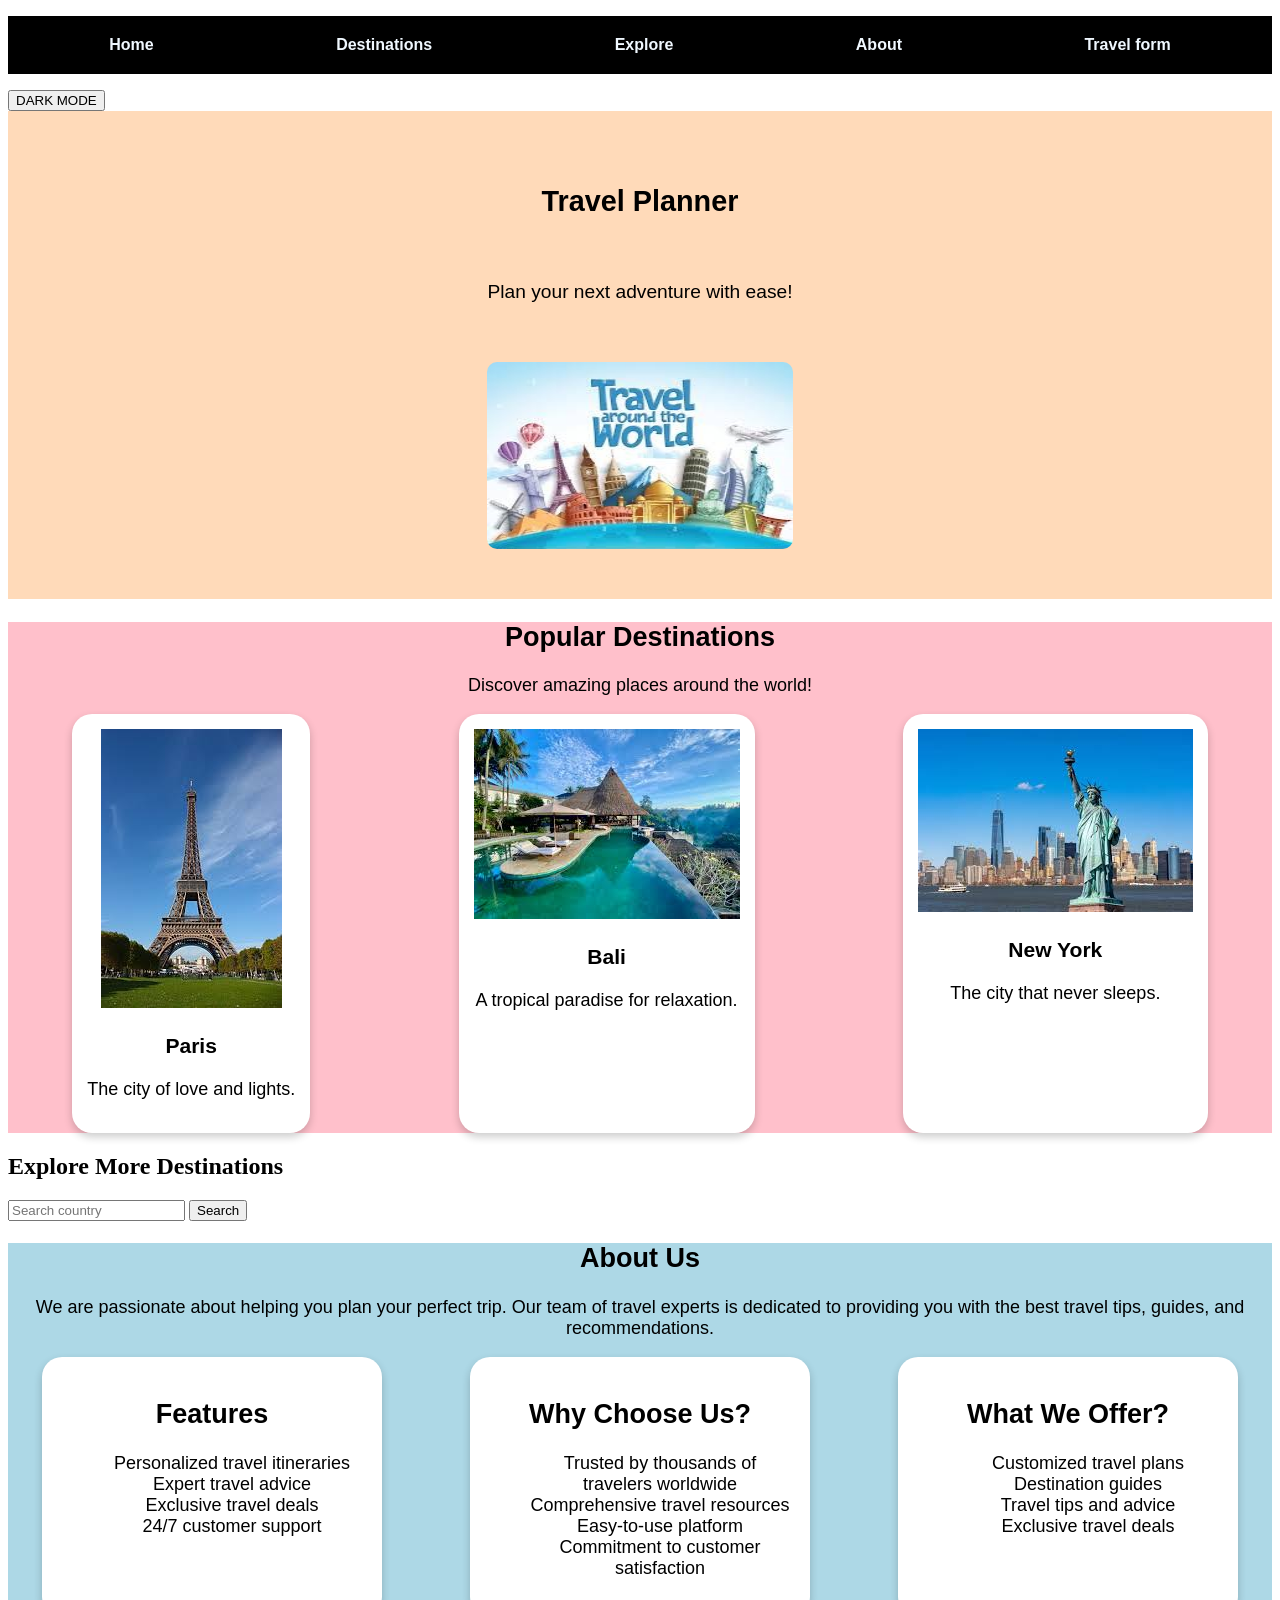
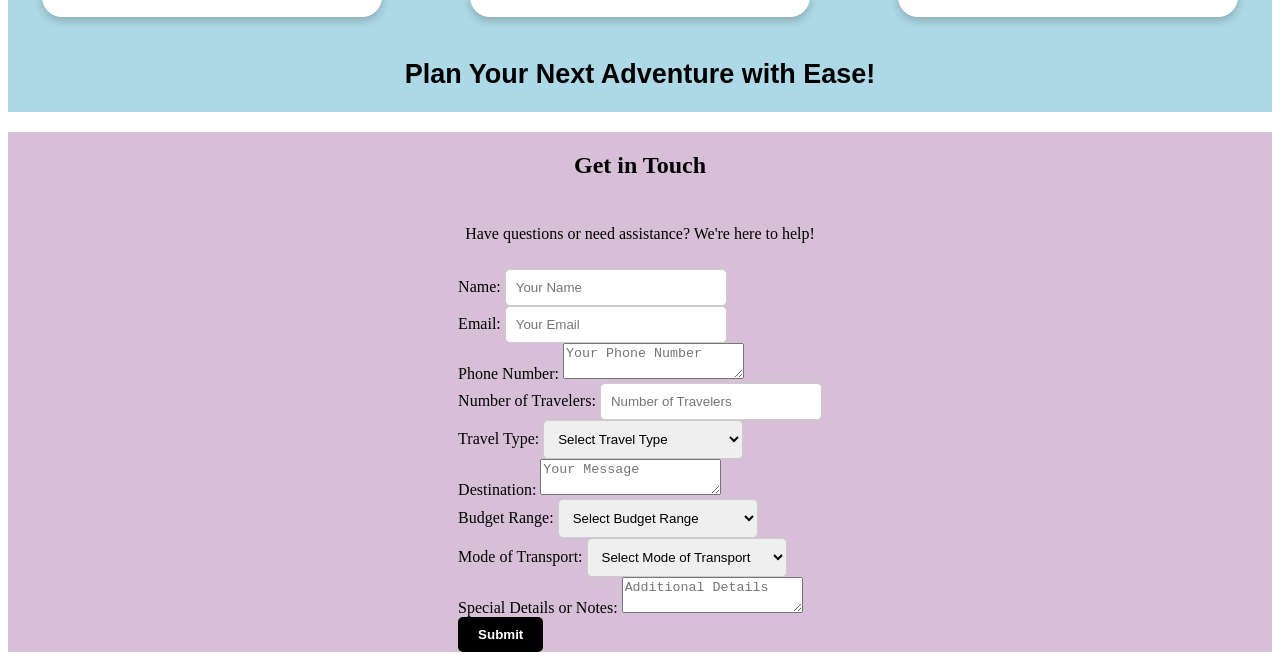
<file: OneDrive/Documents/internship/index.html>
<!DOCTYPE html>
<html lang="en">
<head>
    <meta charset="UTF-8">
    <meta name="viewport" content="width=device-width, initial-scale=1.0">
    <title>Travel Planner</title>
    <link rel="stylesheet" href="style.css">
</head>
<body>
    <div class="navbar">
        <ul>
            <li><a href="#home">Home</a></li>
            <li><a href="#destinations">Destinations</a></li>
            <li><a href="#explore">Explore</a></li>
            <li><a href="#about">About</a></li>
            <li><a href="#travelform">Travel form</a></li>
        </ul>
        <button onclick = "toggleMode()">DARK MODE</button>
    </div>
    <section id="home">
        <div class="home">
            <h1>Travel Planner</h1>
            <p>Plan your next adventure with ease!</p>
            <img src="travel.jpg" alt="Travel Image">
        </div>
    </section>
    <section id="destinations">
        <div class="destinations">
            <h2>Popular Destinations</h2>
            <p>Discover amazing places around the world!</p>
            <div class="card-container">
                <div class="card">
                    <img src="paris.jpg" alt="Paris">
                    <h3>Paris</h3>
                    <p>The city of love and lights.</p>
                </div>
                <div class="card">
                    <img src="bali.jpg" alt="Bali">
                    <h3>Bali</h3>
                    <p>A tropical paradise for relaxation.</p>
                </div>
                <div class="card">
                    <img src="newyork.jpg" alt="New York">
                    <h3>New York</h3>
                    <p>The city that never sleeps.</p>
                </div>
            </div>
        </div>
    </section>
    <section id="explore">
        <div class="explore">
        <h2>Explore More Destinations</h2>
        <input type="text" id="search-input" placeholder="Search country">
        <button id="search-btn">Search</button>
        <div id="api-destinations"></div>
        </div>
    </section>
    <section id="about">
        <div class="about">
            <h2>About Us</h2>
            <p>We are passionate about helping you plan your perfect trip. Our team of travel experts is dedicated to providing you with the best travel tips, guides, and recommendations.</p>
            <div class="about-container">
            <div class="about-box">
                <h2>Features</h2>
                <ul>
                    <li>Personalized travel itineraries</li>
                    <li>Expert travel advice</li>
                    <li>Exclusive travel deals</li>
                    <li>24/7 customer support</li>
                </ul>
            </div>
            <div class="about-box">
                <h2>Why Choose Us?</h2>
                <ul>
                    <li>Trusted by thousands of travelers worldwide</li>
                    <li>Comprehensive travel resources</li>
                    <li>Easy-to-use platform</li>
                    <li>Commitment to customer satisfaction</li>
                </ul>
            </div>
            <div class="about-box">
                <h2>What We Offer?</h2>
                <ul>
                    <li>Customized travel plans</li>
                    <li>Destination guides</li>
                    <li>Travel tips and advice</li>
                    <li>Exclusive travel deals</li>
                </ul>
            </div>
            <h2>Plan Your Next Adventure with Ease!</h2>
            </div>
        </div>
    </section>
    <section class="travelform">
        <h2>Get in Touch</h2>
        <p>Have questions or need assistance? We're here to help!</p>
        <form id="travelform" action="https://formspree.io/f/mlgppdng" method="post">
            <label for="name">Name:</label>
            <input type="text" id="name" placeholder="Your Name" required>
            <span class="Error" id="NameError"></span>
            <br>
            <label for="email">Email:</label>
            <input type="email" id="email" placeholder="Your Email" required>
            <span class="Error" id="EmailError"></span>
            <br>
            <label for="phone">Phone Number:</label>
            <textarea type="number" id="phone" placeholder="Your Phone Number" required></textarea>
            <span class="Error" id="PhoneError"></span>
            <br>
            <label for="travelers">Number of Travelers:</label>
            <input type="number" id="travelers" placeholder="Number of Travelers" required>
            <span class="Error" id="TravelersError"></span>
            <br>
            <label for="travel-type">Travel Type:</label>
            <select name="travel-type" id="travel-type">
                <option value="">Select Travel Type</option>
                <option value="solo">Solo</option>
                <option value="couple">Couple</option>
                <option value="family">Family</option>
            </select>
            <span class="Error" id="Travel-typeError"></span>
            <br>
            <label for="destination">Destination:</label>
            <textarea id="destination" placeholder="Your Message" required></textarea>
            <span class="Error" id="DestinationError"></span>
            <br>
            <label for="budget-range">Budget Range:</label>
            <select name="budget range" id="budget-range">
                <option value="">Select Budget Range</option>
                <option value="low">Low</option>
                <option value="medium">Medium</option>
                <option value="high">High</option>
            </select>
            <span class="Error" id="Budget-rangeError"></span>
            <br>
            <label for="mode-of-transport">Mode of Transport:</label>
            <select name="Mode of transport" id="mode-of-transport">
                <option value="">Select Mode of Transport</option>
                <option value="flight">Flight</option>
                <option value="train">Train</option>
                <option value="car">Car</option>
            </select>
            <span class="Error" id="Mode-of-transportError"></span>
            <br>
            <label for="additional-details">Special Details or Notes:</label>
            <textarea name="Additional Details" id="additional-details" placeholder="Additional Details" required></textarea>
            <span class="Error" id="Additional-detailsError"></span>
            <br>
            <button type="submit">Submit</button>
        </form>
    </section>
<script src="script.js"></script>
</body>
</html>
</file>
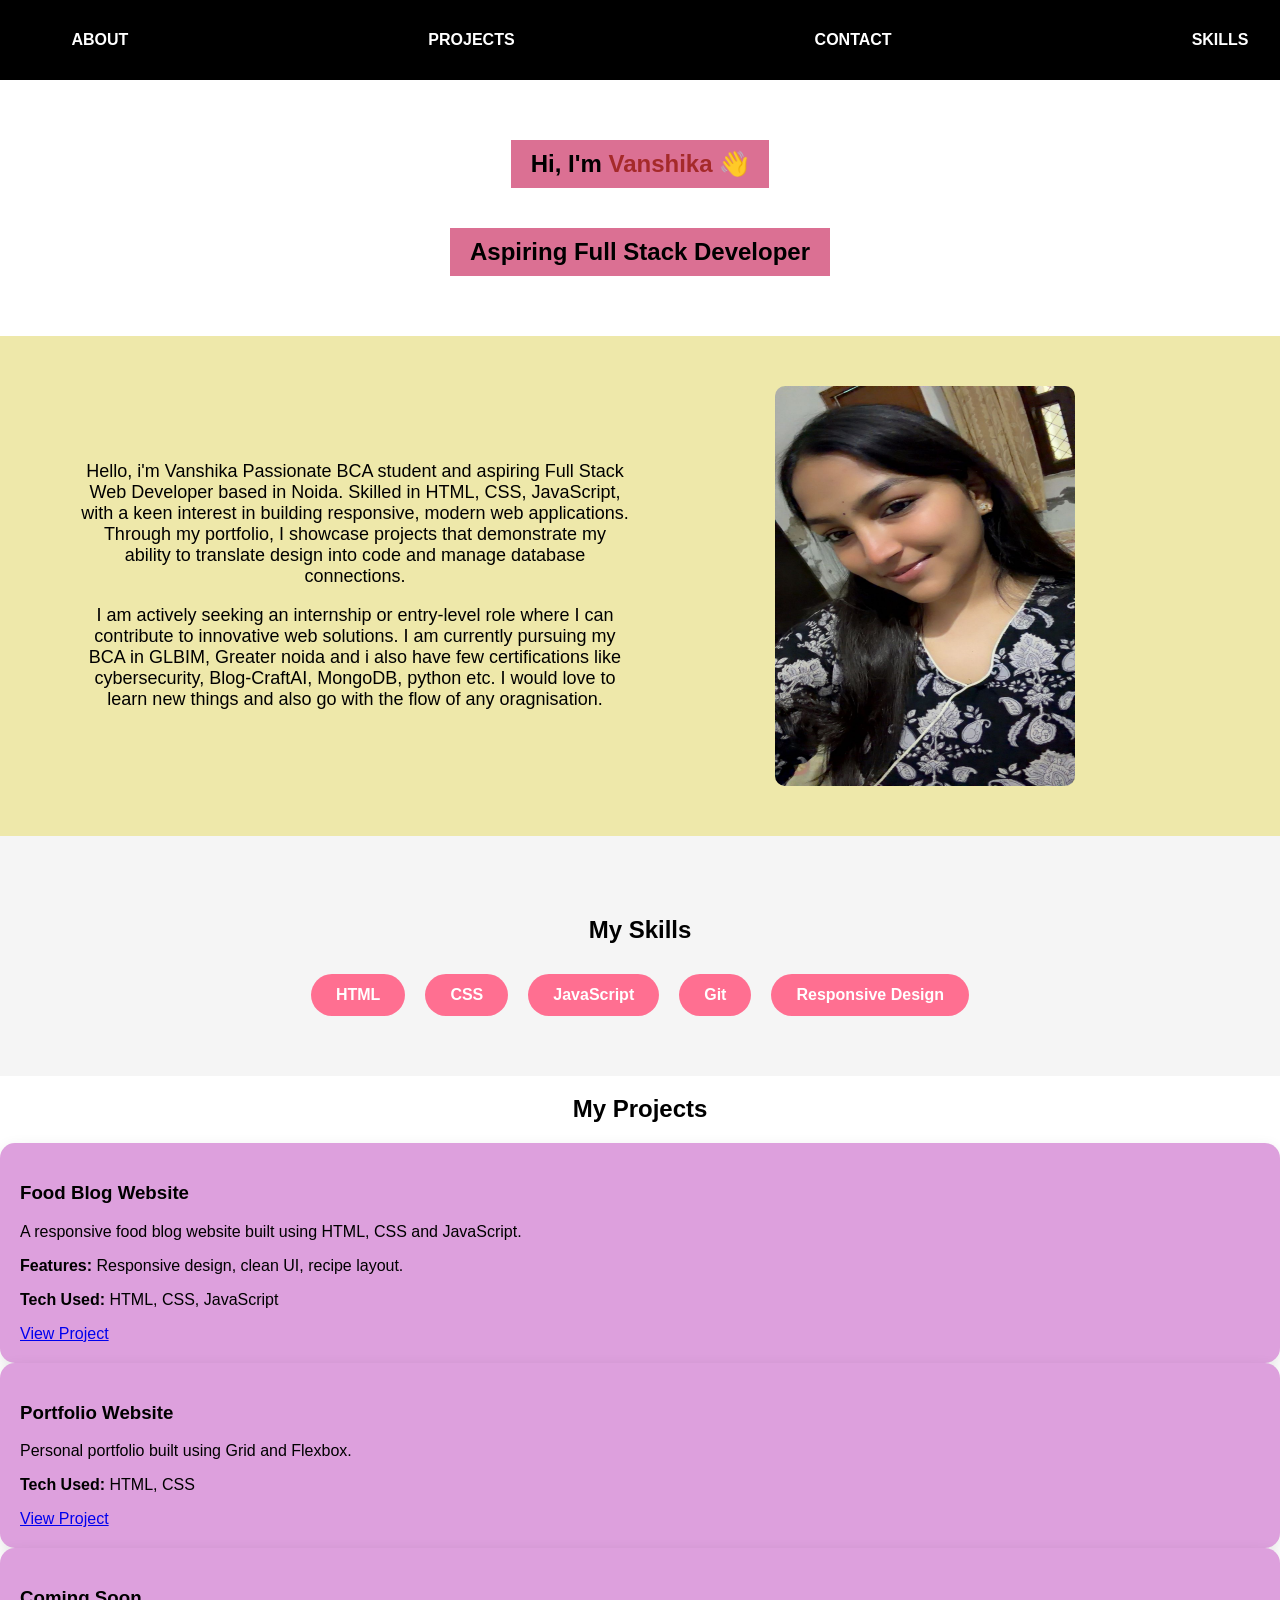
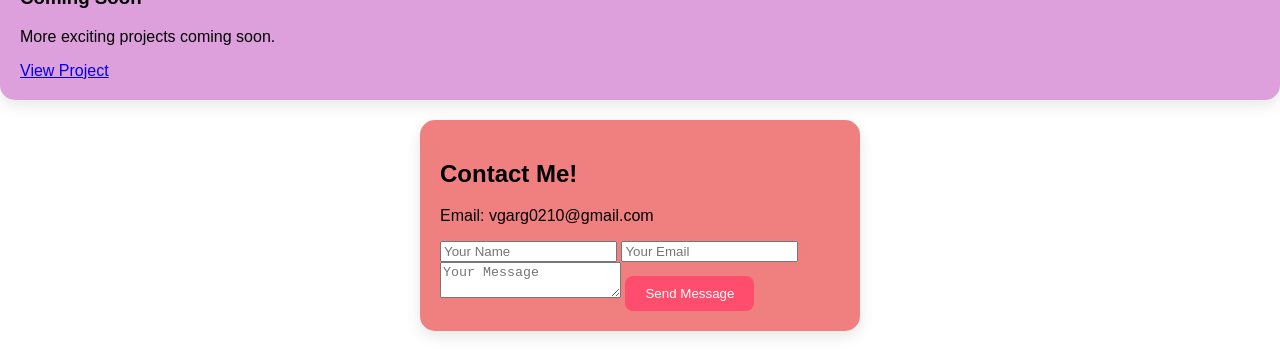
<file: OneDrive/Documents/portfolio_website/index.html>
<!DOCTYPE html>
<html lang="en">
<head>
    <meta charset="UTF-8">
    <meta name="viewport" content="width=device-width, initial-scale=1.0">
    <title>Vanshika's Portfolio</title>
    <link rel="stylesheet" href="style.css">
</head>
<body>
    <div class="navbar">
    <ul>
        
        <li><a href="#ABOUT">ABOUT</a></li>
        <li><a href="#PROJECTS">PROJECTS</a></li>
        <li><a href="#CONTACT">CONTACT</a></li>
        <li><a href="#skills">SKILLS</a></li>
    </ul>
</div>
    <section id="ABOUT">
    <div class="intro">
        <h1>Hi, I'm <span>  Vanshika  </span> 👋</h1>
        <br>
        <h1>Aspiring Full Stack Developer</h1>
    </div>
   
    <div class="hero">
    <div class="hero-text">
        <p>Hello, i'm Vanshika
            Passionate BCA student and aspiring Full Stack Web Developer 
            based in Noida. Skilled in HTML, CSS, JavaScript, with a keen 
            interest in building responsive, modern web applications. 
            Through my portfolio, I showcase projects that demonstrate 
            my ability to translate design into code and manage database 
            connections.</p>
        <p>I am actively seeking an internship or 
            entry-level role where I can contribute to innovative web 
            solutions.
            I am currently pursuing my BCA in GLBIM, Greater noida and 
            i also have few certifications like cybersecurity, Blog-CraftAI,
            MongoDB, python etc.
            I would love to learn new things and also go with the flow of any 
            oragnisation. 
            </p>
    </div>
    
    <img src="images/my_pic.jpg" alt="My picture">
    </div>
    </section>
       <section id="skills">
  <h2>My Skills</h2>

  <div class="skills-container">
    <div class="skill">HTML</div>
    <div class="skill">CSS</div>
    <div class="skill">JavaScript</div>
    <div class="skill">Git</div>
    <div class="skill">Responsive Design</div>
  </div>

</section>
    <section id="PROJECTS">
        <h2 style="text-align:center;">My Projects</h2>
    <div class="project-card">
        <h3>Food Blog Website</h3>
        <p>A responsive food blog website built using HTML, CSS and JavaScript.</p>
        <p><strong>Features:</strong> Responsive design, clean UI, recipe layout.</p>
        <p><strong>Tech Used:</strong> HTML, CSS, JavaScript</p>
        
        <a href="https://vanshikaagarwal1811.github.io/food-blog-website/" class="btn">View Project</a>
    </div>

    <div class="project-card">
        <h3>Portfolio Website</h3>
        <p>Personal portfolio built using Grid and Flexbox.</p>
        <p><strong>Tech Used:</strong> HTML, CSS</p>
        <a href="https://yourlink.com" target="_blank" class="btn">View Project</a>
    </div>

    <div class="project-card">
        <h3>Coming Soon</h3>
        <p>More exciting projects coming soon.</p>
        <a href="https://yourlink.com" target="_blank" class="btn">View Project</a>
    </div>
    </section>
  
    <section id="CONTACT">
  <div class="contact">
    <h2>Contact Me!</h2>
    <p>Email: vgarg0210@gmail.com</p>

    <form action="https://formspree.io/f/xqeykpny" method="POST">

      <input type="text" name="name" placeholder="Your Name" required>

      <input type="email" name="email" placeholder="Your Email" required>

      <textarea name="message" placeholder="Your Message" required></textarea>

      <button type="submit">Send Message</button>

    </form>
  </div>
</section>
</body>
</html>
</file>
<file: OneDrive/Documents/internship/style.css>
div.home {
        text-align: center;
        padding: 50px;
        background-color: peachpuff;
        font-family: Arial, Helvetica, sans-serif;
        font-size: larger;
    }
    div.home img {
        max-width: 100%;
        height: auto;
        margin-top: 20px;
        border-radius: 10px;
    }
    div.home{
        display: flex;
        gap: 20px;
        flex-wrap: wrap;
        flex-direction: column;
        align-content: center;
    }
    div.navbar ul{
        display: flex;
        flex-direction: row;
        justify-content: space-around;
        background-color: black;
        font-family: 'Segoe UI', Tahoma, Geneva, Verdana, sans-serif;
        list-style: none;
        padding: 10px;
    }
    div.navbar a{
        color: aliceblue;
        font-weight: bold;
        margin: 10px;
        display: block;
        text-decoration: none;
    }
    div.navbar a:hover{
        color: pink;
    }
    .card-container{
        display: flex;
        gap: 20px;
        flex-wrap: wrap;
        justify-content: space-around;

    }
    div.destinations{
        background-color: pink;
        text-align: center;
        font-family: 'Segoe UI', Tahoma, Geneva, Verdana, sans-serif;
        font-size: large;
    }
    .card{
        width: auto;
        border-radius: 20px;
        box-shadow: 0 4px 8px rgba(0, 0, 0, 0.2);
        padding: 15px;
        background-color: white;
        text-align: center;
        transition: transform 0.4s;
    }
    .card:hover{
        transform: translate(-8px);
        background-color: brown;
    }
    .about{
        background-color: lightblue;
        text-align: center;
        font-family: 'Segoe UI', Tahoma, Geneva, Verdana, sans-serif;
        font-size: large;
    }
    .about ul{
        list-style-type: none;
    }
    .about-container{
        display: flex;
        gap: 20px;
        flex-wrap: wrap;
        justify-content: space-around;
        flex-direction: row;
    }
    .about-box{
        width: 300px;
        border-radius: 20px;
        box-shadow: 0 4px 8px rgba(0, 0, 0, 0.2);
        padding: 20px;
        background-color: white;
        text-align: center;
    }
    .about-box:hover{
        transform: translate(-8px);
        background-color: lightgray;
    }
    .contact{
        background-color: lightgreen;
        text-align: center;
        font-family: 'Segoe UI', Tahoma, Geneva, Verdana, sans-serif;
        font-size: large;
        display: flex;
        flex-direction: column;
    }
   .travelform{
    display: flex;
    flex-direction: column;
    align-items: center;
    justify-content: space-around;
    gap: 10px;
    margin-top: 20px;
    background-color: thistle;
   } 
   .travelform input, .travelform select{
    padding: 10px;
    border-radius: 5px;
    border: 1px solid #ccc;
    width: 200px;
    gap: 10px;
   }
   .travelform button{
    padding: 10px 20px;
    border-radius: 5px;
    border: none;
    background-color: black;
    color: white;
    font-weight: bold;
    cursor: pointer;
   }
    .travelform button:hover{
     background-color: gray;
    }
   /* Dark mode styles */
    body.dark-mode {
        background-color: #121212;
        color: #ffffff;
    }
    body.dark-mode .navbar ul {
        background-color: #333333;
    }
    body.dark-mode .navbar a {
        color: #ffffff;
    }
    body.dark-mode .card {
        background-color: #1e1e1e;
        box-shadow: 0 4px 8px rgba(255, 255, 255, 0.2);
    }
    body.dark-mode .card:hover {
        background-color: #333333;
    }
    .dark-mode div.destinations {
        background-color: #333333;
    }
    .dark-mode div.home {
        background-color: #1e1e1e;
    }
    .dark-mode .about {
        background-color: #333333;
    }
    .dark-mode .about-box {
        background-color: #1e1e1e;
        box-shadow: 0 4px 8px rgba(255, 255, 255, 0.2);
    }
    .dark-mode .about-box:hover {
        background-color: #333333;
    }
    .dark-mode .contact {
        background-color: #333333;
    }
#api-destinations {
    display: flex;
    gap: 20px;
    flex-wrap: wrap;
    justify-content: center;
}
#api-destinations div{
    background-color: white;
    padding: 15px;
    border-radius: 10px;
    box-shadow: 0 4px 10px rgba(0, 0, 0, 0.2);
    width:180px;
}
#api-destinations div:hover{
    background-color: lightgray;
    transform: translate(-5px);
}
.dark-mode .explore {
    background-color: #333333;
    color: #ffffff;
}
.dark-mode #api-destinations div {
    background-color: #1e1e1e;
    box-shadow: 0 4px 10px rgba(255, 255, 255, 0.2);
}
.dark-mode .travelform {
    background-color: #333333;
    color: #ffffff;
}
.dark-mode .travelform input, .dark-mode .travelform select {
    background-color: #1e1e1e;
    border: 1px solid #555555;
    color: #ffffff;
}
@media screen and (max-width: 768px){
    div.navbar ul{
        flex-direction: column;
        align-items: center;
    }

    div.navbar li{
        width:100%;
        text-align: center;
        border-bottom: 1px solid grey;
    }

    div.navbar a{
        display: block;
        padding: 10px;
    }
}
div.navbar{
    position: sticky;
    top: 0;
    z-index: 1000;
}
</file>
<file: OneDrive/Documents/portfolio_website/style.css>
body{
    font-family: 'Segoe UI', Tahoma, Geneva, Verdana, sans-serif;
    margin: 0;
}
.hero{
    text-align: left;
    padding: 50px 80px;
}
.navbar{
    background-color: black;
    padding: 15px 0;
}
.navbar ul{
    display: flex;
    justify-content: center;
    gap: 300px;
    list-style: none;
}
.intro{
    text-align: center;
    padding: 40px 0;
}

.intro h1{
    font-family: Arial, sans-serif;
    background-color: palevioletred;
    display: inline-block;
    padding: 10px 20px;
    align-content: center;
}
h1 span{
    color: brown;
}
.hero{
    font-family: popins, sans-serif;
    background-color: palegoldenrod;
    font-size: large;
    display: grid;
    grid-template-columns: repeat(2,1fr);
    align-items: center;
    gap: 20px;
    text-align: center;
    
}
.hero img{
    transition: 0.3s ease;
    border-radius: 10px;
    height: 400px;
    width: 300px;
    justify-self: center;
}


.hero img:hover{
    transform: scale(1.05);
    box-shadow: 0px 10px 30px rgba(0,0,0,0.3);
}
.projects{
    display: grid;
    grid-template-columns: repeat(3,1fr);
    gap: 20px;
}
.project-card{
    background-color: plum;
    padding: 20px;
    border-radius: 15px;
    box-shadow: 0px 5px 15px rgba(0,0,0,0.1);
    transition: 0.3s ease;
}

.project-card:hover{
    transform: translateY(-8px);
}

@media (max-width: 768px){
   .hero{
      grid-template-columns: 1fr;
      text-align: center;
   }

   .hero img{
      margin-top: 20px;
   }
}
@media (max-width: 768px){
   .navbar ul{
      flex-direction: column;
      gap: 20px;
   }
}
@media(max-width: 768px){
    .projects{
        grid-template-columns: 1fr;
    }
}
.contact{
    background-color: lightcoral;
    padding: 20px;
    border-radius: 15px;
    box-shadow: 0px 5px 15px rgba(0,0,0,0.1);
    max-width: 400px;
    margin: 20px auto;
}
.navbar a{
color: white;
text-decoration: none;
font-weight: bold;
}
.navbar a:hover{
color: pink;
}
button{
background:#ff4d6d;
color:white;
border:none;
padding:10px 20px;
border-radius:8px;
cursor:pointer;
}

button:hover{
background:#ff2d55;
}
#skills{
text-align:center;
padding:60px;
background:#f5f5f5;
}

.skills-container{
display:flex;
justify-content:center;
gap:20px;
flex-wrap:wrap;
margin-top:30px;
}

.skill{
background:#ff6f91;
color:white;
padding:12px 25px;
border-radius:25px;
font-weight:bold;
transition:0.3s;
}

.skill:hover{
transform:scale(1.1);
}
</file>
